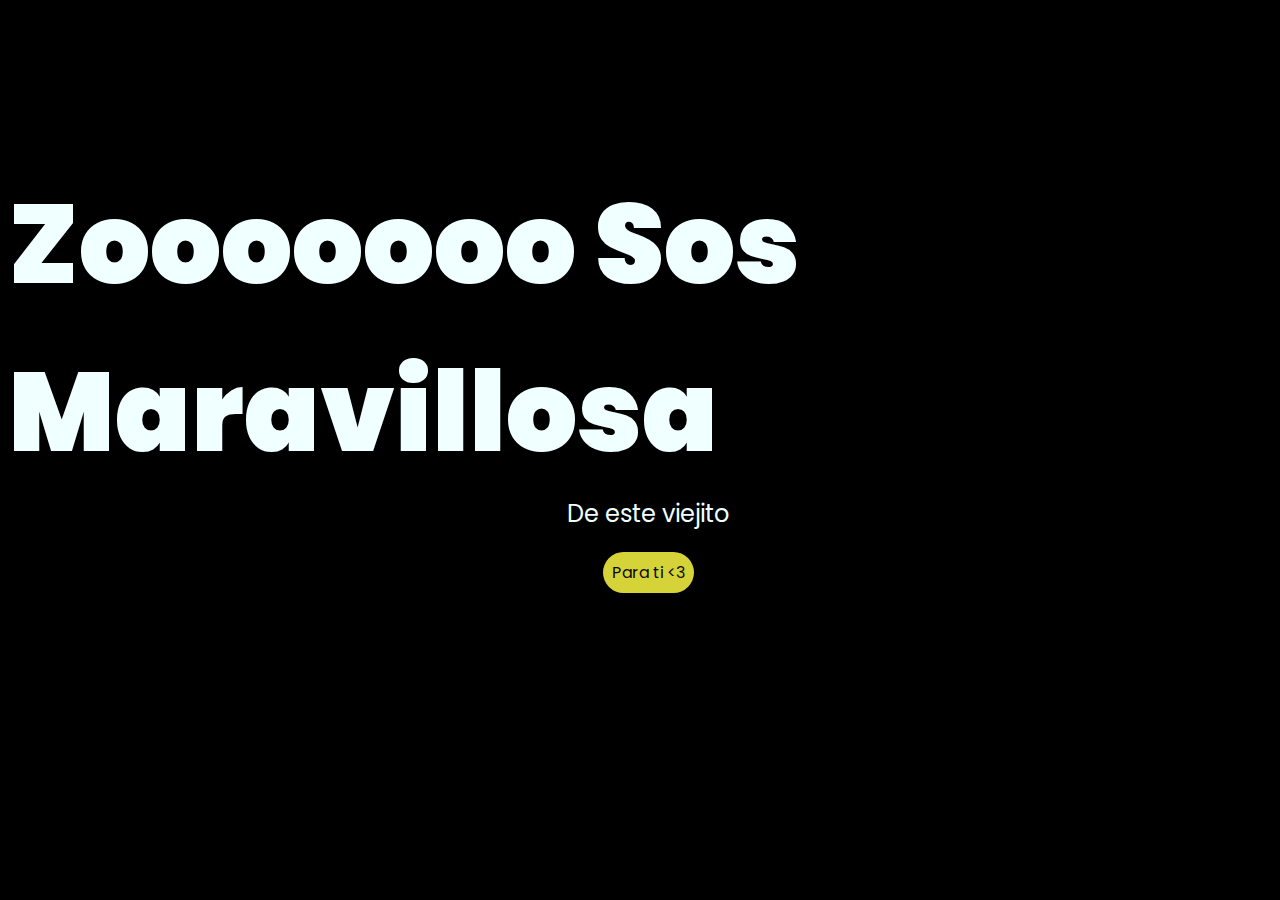
<file: index.html>
<!DOCTYPE html>
<html lang="es">

<head>
    <meta charset="UTF-8">
    <meta http-equiv="X-UA-Compatible" content="IE=edge">
    <meta name="viewport" content="width=device-width, initial-scale=1.0">
    <link rel="stylesheet" href="css/style.css">
    <link rel="icon" href="img/flowers.png" type="image/x-icon">
    <title>☀️Para mi Sol☀️</title>
</head>

<body>
    <div class="greetings">
        <span></span>
        <span>Zooooooo</span>
        <span>Sos</span>
        <span>Maravillosa</span>
        <span></span>
    </div>
    <div class="description">
        <span>De este viejito</span>
    </div>
    <div class="button">
        <button class="botones">
            <a href="MiFlorAmarilla.html" style="color: #0a0a0a;">Para ti <3</a>
        </button>
    </div>

</body>

</html>
</file>
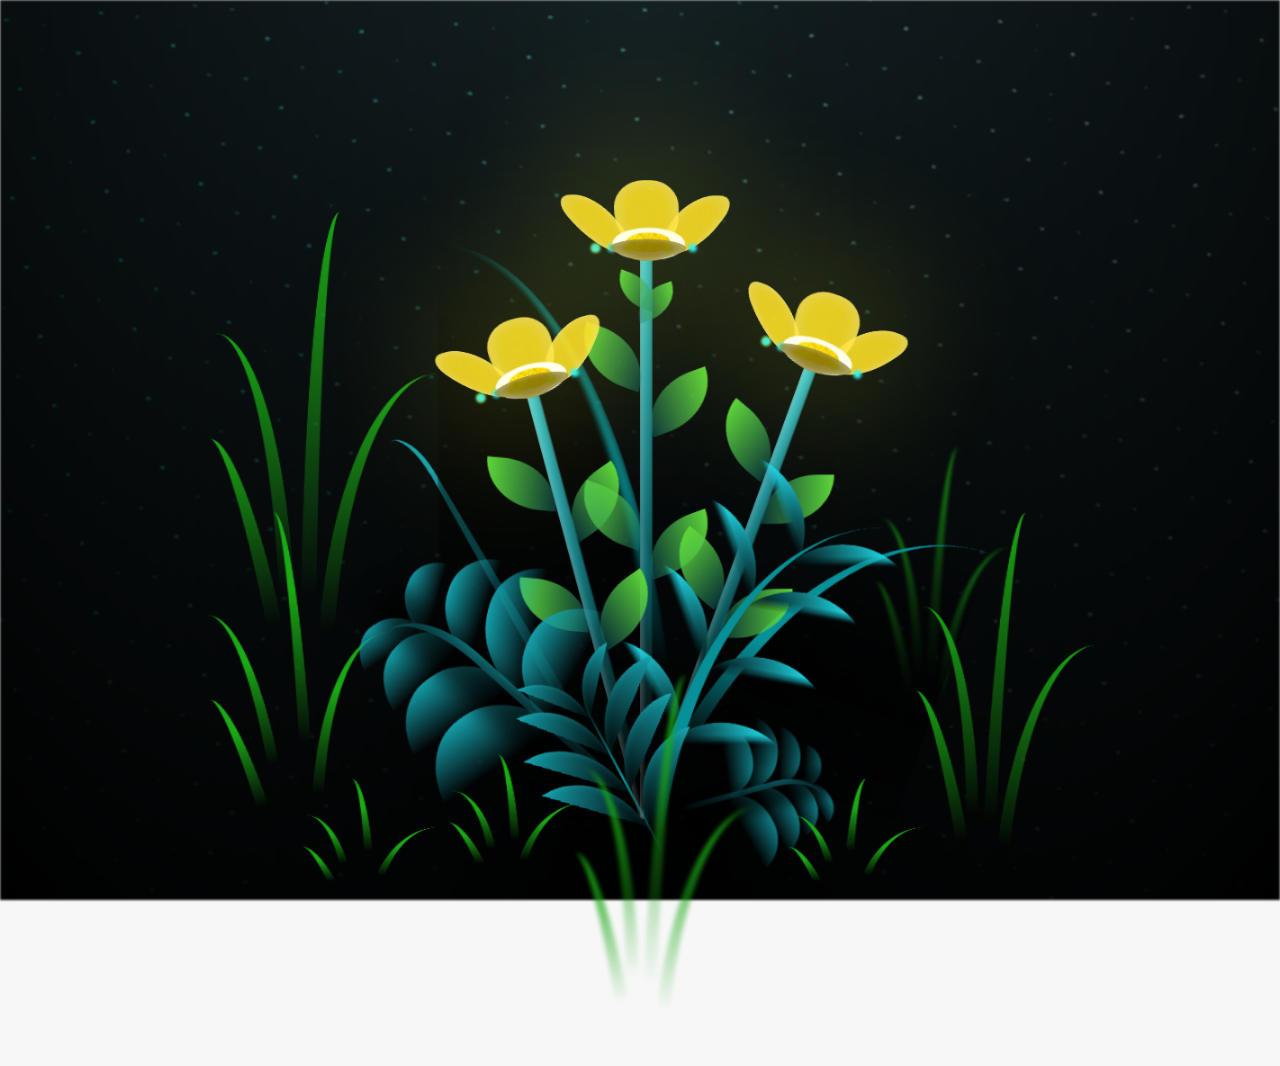
<file: flower.html>
<!DOCTYPE html>
<html lang="es">
  <head>
    <meta charset="UTF-8" />
    <meta http-equiv="X-UA-Compatible" content="IE=edge" />
    <meta name="viewport" content="width=device-width, initial-scale=1.0" />
    <link rel="stylesheet" href="css/main.css" />
    <link rel="icon" href="img/flowers.png" type="image/x-icon" />
    <title>💛Te amo💛</title>
  </head>
  <body class="container">
    <audio src="sound/ChristianBasso&HaienQiu-Flowers.mp3" autoplay></audio>
    <div id="lyrics">
     
    </div>
    <!-- <h1 class="titulo">Estas flores amarillas son un reflejo de la alegría que traes a mi vida. <br> <br>
      Gracias por iluminar mis días con tu presencia.</h1> -->
  
    <div class="night"></div>
    <div class="flowers">
      <div class="flower flower--1">
        <div class="flower__leafs flower__leafs--1">
          <div class="flower__leaf flower__leaf--1"></div>
          <div class="flower__leaf flower__leaf--2"></div>
          <div class="flower__leaf flower__leaf--3"></div>
          <div class="flower__leaf flower__leaf--4"></div>
          <div class="flower__white-circle"></div>

          <div class="flower__light flower__light--1"></div>
          <div class="flower__light flower__light--2"></div>
          <div class="flower__light flower__light--3"></div>
          <div class="flower__light flower__light--4"></div>
          <div class="flower__light flower__light--5"></div>
          <div class="flower__light flower__light--6"></div>
          <div class="flower__light flower__light--7"></div>
          <div class="flower__light flower__light--8"></div>
        </div>
        <div class="flower__line">
          <div class="flower__line__leaf flower__line__leaf--1"></div>
          <div class="flower__line__leaf flower__line__leaf--2"></div>
          <div class="flower__line__leaf flower__line__leaf--3"></div>
          <div class="flower__line__leaf flower__line__leaf--4"></div>
          <div class="flower__line__leaf flower__line__leaf--5"></div>
          <div class="flower__line__leaf flower__line__leaf--6"></div>
        </div>
      </div>

      <div class="flower flower--2">
        <div class="flower__leafs flower__leafs--2">
          <div class="flower__leaf flower__leaf--1"></div>
          <div class="flower__leaf flower__leaf--2"></div>
          <div class="flower__leaf flower__leaf--3"></div>
          <div class="flower__leaf flower__leaf--4"></div>
          <div class="flower__white-circle"></div>

          <div class="flower__light flower__light--1"></div>
          <div class="flower__light flower__light--2"></div>
          <div class="flower__light flower__light--3"></div>
          <div class="flower__light flower__light--4"></div>
          <div class="flower__light flower__light--5"></div>
          <div class="flower__light flower__light--6"></div>
          <div class="flower__light flower__light--7"></div>
          <div class="flower__light flower__light--8"></div>
        </div>
        <div class="flower__line">
          <div class="flower__line__leaf flower__line__leaf--1"></div>
          <div class="flower__line__leaf flower__line__leaf--2"></div>
          <div class="flower__line__leaf flower__line__leaf--3"></div>
          <div class="flower__line__leaf flower__line__leaf--4"></div>
        </div>
      </div>

      <div class="flower flower--3">
        <div class="flower__leafs flower__leafs--3">
          <div class="flower__leaf flower__leaf--1"></div>
          <div class="flower__leaf flower__leaf--2"></div>
          <div class="flower__leaf flower__leaf--3"></div>
          <div class="flower__leaf flower__leaf--4"></div>
          <div class="flower__white-circle"></div>

          <div class="flower__light flower__light--1"></div>
          <div class="flower__light flower__light--2"></div>
          <div class="flower__light flower__light--3"></div>
          <div class="flower__light flower__light--4"></div>
          <div class="flower__light flower__light--5"></div>
          <div class="flower__light flower__light--6"></div>
          <div class="flower__light flower__light--7"></div>
          <div class="flower__light flower__light--8"></div>
        </div>
        <div class="flower__line">
          <div class="flower__line__leaf flower__line__leaf--1"></div>
          <div class="flower__line__leaf flower__line__leaf--2"></div>
          <div class="flower__line__leaf flower__line__leaf--3"></div>
          <div class="flower__line__leaf flower__line__leaf--4"></div>
        </div>
      </div>

      <div class="grow-ans" style="--d: 1.2s">
        <div class="flower__g-long">
          <div class="flower__g-long__top"></div>
          <div class="flower__g-long__bottom"></div>
        </div>
      </div>

      <div class="growing-grass">
        <div class="flower__grass flower__grass--1">
          <div class="flower__grass--top"></div>
          <div class="flower__grass--bottom"></div>
          <div class="flower__grass__leaf flower__grass__leaf--1"></div>
          <div class="flower__grass__leaf flower__grass__leaf--2"></div>
          <div class="flower__grass__leaf flower__grass__leaf--3"></div>
          <div class="flower__grass__leaf flower__grass__leaf--4"></div>
          <div class="flower__grass__leaf flower__grass__leaf--5"></div>
          <div class="flower__grass__leaf flower__grass__leaf--6"></div>
          <div class="flower__grass__leaf flower__grass__leaf--7"></div>
          <div class="flower__grass__leaf flower__grass__leaf--8"></div>
          <div class="flower__grass__overlay"></div>
        </div>
      </div>

      <div class="growing-grass">
        <div class="flower__grass flower__grass--2">
          <div class="flower__grass--top"></div>
          <div class="flower__grass--bottom"></div>
          <div class="flower__grass__leaf flower__grass__leaf--1"></div>
          <div class="flower__grass__leaf flower__grass__leaf--2"></div>
          <div class="flower__grass__leaf flower__grass__leaf--3"></div>
          <div class="flower__grass__leaf flower__grass__leaf--4"></div>
          <div class="flower__grass__leaf flower__grass__leaf--5"></div>
          <div class="flower__grass__leaf flower__grass__leaf--6"></div>
          <div class="flower__grass__leaf flower__grass__leaf--7"></div>
          <div class="flower__grass__leaf flower__grass__leaf--8"></div>
          <div class="flower__grass__overlay"></div>
        </div>
      </div>

      <div class="grow-ans" style="--d: 2.4s">
        <div class="flower__g-right flower__g-right--1">
          <div class="leaf"></div>
        </div>
      </div>

      <div class="grow-ans" style="--d: 2.8s">
        <div class="flower__g-right flower__g-right--2">
          <div class="leaf"></div>
        </div>
      </div>

      <div class="grow-ans" style="--d: 2.8s">
        <div class="flower__g-front">
          <div
            class="flower__g-front__leaf-wrapper flower__g-front__leaf-wrapper--1"
          >
            <div class="flower__g-front__leaf"></div>
          </div>
          <div
            class="flower__g-front__leaf-wrapper flower__g-front__leaf-wrapper--2"
          >
            <div class="flower__g-front__leaf"></div>
          </div>
          <div
            class="flower__g-front__leaf-wrapper flower__g-front__leaf-wrapper--3"
          >
            <div class="flower__g-front__leaf"></div>
          </div>
          <div
            class="flower__g-front__leaf-wrapper flower__g-front__leaf-wrapper--4"
          >
            <div class="flower__g-front__leaf"></div>
          </div>
          <div
            class="flower__g-front__leaf-wrapper flower__g-front__leaf-wrapper--5"
          >
            <div class="flower__g-front__leaf"></div>
          </div>
          <div
            class="flower__g-front__leaf-wrapper flower__g-front__leaf-wrapper--6"
          >
            <div class="flower__g-front__leaf"></div>
          </div>
          <div
            class="flower__g-front__leaf-wrapper flower__g-front__leaf-wrapper--7"
          >
            <div class="flower__g-front__leaf"></div>
          </div>
          <div
            class="flower__g-front__leaf-wrapper flower__g-front__leaf-wrapper--8"
          >
            <div class="flower__g-front__leaf"></div>
          </div>
          <div class="flower__g-front__line"></div>
        </div>
      </div>

      <div class="grow-ans" style="--d: 3.2s">
        <div class="flower__g-fr">
          <div class="leaf"></div>
          <div class="flower__g-fr__leaf flower__g-fr__leaf--1"></div>
          <div class="flower__g-fr__leaf flower__g-fr__leaf--2"></div>
          <div class="flower__g-fr__leaf flower__g-fr__leaf--3"></div>
          <div class="flower__g-fr__leaf flower__g-fr__leaf--4"></div>
          <div class="flower__g-fr__leaf flower__g-fr__leaf--5"></div>
          <div class="flower__g-fr__leaf flower__g-fr__leaf--6"></div>
          <div class="flower__g-fr__leaf flower__g-fr__leaf--7"></div>
          <div class="flower__g-fr__leaf flower__g-fr__leaf--8"></div>
        </div>
      </div>

      <div class="long-g long-g--0">
        <div class="grow-ans" style="--d: 3s">
          <div class="leaf leaf--0"></div>
        </div>
        <div class="grow-ans" style="--d: 2.2s">
          <div class="leaf leaf--1"></div>
        </div>
        <div class="grow-ans" style="--d: 3.4s">
          <div class="leaf leaf--2"></div>
        </div>
        <div class="grow-ans" style="--d: 3.6s">
          <div class="leaf leaf--3"></div>
        </div>
      </div>

      <div class="long-g long-g--1">
        <div class="grow-ans" style="--d: 3.6s">
          <div class="leaf leaf--0"></div>
        </div>
        <div class="grow-ans" style="--d: 3.8s">
          <div class="leaf leaf--1"></div>
        </div>
        <div class="grow-ans" style="--d: 4s">
          <div class="leaf leaf--2"></div>
        </div>
        <div class="grow-ans" style="--d: 4.2s">
          <div class="leaf leaf--3"></div>
        </div>
      </div>

      <div class="long-g long-g--2">
        <div class="grow-ans" style="--d: 4s">
          <div class="leaf leaf--0"></div>
        </div>
        <div class="grow-ans" style="--d: 4.2s">
          <div class="leaf leaf--1"></div>
        </div>
        <div class="grow-ans" style="--d: 4.4s">
          <div class="leaf leaf--2"></div>
        </div>
        <div class="grow-ans" style="--d: 4.6s">
          <div class="leaf leaf--3"></div>
        </div>
      </div>

      <div class="long-g long-g--3">
        <div class="grow-ans" style="--d: 4s">
          <div class="leaf leaf--0"></div>
        </div>
        <div class="grow-ans" style="--d: 4.2s">
          <div class="leaf leaf--1"></div>
        </div>
        <div class="grow-ans" style="--d: 3s">
          <div class="leaf leaf--2"></div>
        </div>
        <div class="grow-ans" style="--d: 3.6s">
          <div class="leaf leaf--3"></div>
        </div>
      </div>

      <div class="long-g long-g--4">
        <div class="grow-ans" style="--d: 4s">
          <div class="leaf leaf--0"></div>
        </div>
        <div class="grow-ans" style="--d: 4.2s">
          <div class="leaf leaf--1"></div>
        </div>
        <div class="grow-ans" style="--d: 3s">
          <div class="leaf leaf--2"></div>
        </div>
        <div class="grow-ans" style="--d: 3.6s">
          <div class="leaf leaf--3"></div>
        </div>
      </div>

      <div class="long-g long-g--5">
        <div class="grow-ans" style="--d: 4s">
          <div class="leaf leaf--0"></div>
        </div>
        <div class="grow-ans" style="--d: 4.2s">
          <div class="leaf leaf--1"></div>
        </div>
        <div class="grow-ans" style="--d: 3s">
          <div class="leaf leaf--2"></div>
        </div>
        <div class="grow-ans" style="--d: 3.6s">
          <div class="leaf leaf--3"></div>
        </div>
      </div>

      <div class="long-g long-g--6">
        <div class="grow-ans" style="--d: 4.2s">
          <div class="leaf leaf--0"></div>
        </div>
        <div class="grow-ans" style="--d: 4.4s">
          <div class="leaf leaf--1"></div>
        </div>
        <div class="grow-ans" style="--d: 4.6s">
          <div class="leaf leaf--2"></div>
        </div>
        <div class="grow-ans" style="--d: 4.8s">
          <div class="leaf leaf--3"></div>
        </div>
      </div>

      <div class="long-g long-g--7">
        <div class="grow-ans" style="--d: 3s">
          <div class="leaf leaf--0"></div>
        </div>
        <div class="grow-ans" style="--d: 3.2s">
          <div class="leaf leaf--1"></div>
        </div>
        <div class="grow-ans" style="--d: 3.5s">
          <div class="leaf leaf--2"></div>
        </div>
        <div class="grow-ans" style="--d: 3.6s">
          <div class="leaf leaf--3"></div>
        </div>
      </div>
    </div>
    <script src="anim.js"></script>
    <script src="main.js"></script>
  </body>
</html>
</file>
<file: css/style.css>
@import url('https://fonts.googleapis.com/css2?family=Poppins:ital,wght@0,500;1,900&display=swap');
*{
    font-family: 'Poppins',cursive;
}
body{
    color: azure;
    width: 100%;
    height: 82vh;
    display: flex;
    flex-direction: column;
    align-items: center;
    justify-content: center;
    background-color: black;
    /* padding-top: -30; */
}

.botones{
    padding: 9px;
    border-radius: 80px;
    background-color: transparent;
    border: none;
}

.botones a{
    background-color: #d6d339;
    padding: 9px;
    border-radius: 80px;
    -webkit-border-radius: 80px;
    -moz-border-radius: 80px;
    -ms-border-radius: 80px;
    -o-border-radius: 80px;

}

.botones a:focus{
    background-color: rgba(206, 63, 63, 0.767);
}

.greetings{
    font-size: 7rem;
    font-weight: 900;
}
.greetings > span{
    animation: glow 2.5s ease-in-out infinite;
}
@keyframes glow{
    0%, 100%{
        color: #fff;
        text-shadow: 0 0 12px #d6d339, 0 0 50px #d6d339, 0 0 100px #d6d339;
    }
    10%, 90%{
        color: #111;
        text-shadow: none;
    }
}
.greetings > span:nth-child(2){
    animation-delay: .2s ;
}
.greetings > span:nth-child(3){
    animation-delay: .4s ;
}
.greetings > span:nth-child(4){
    animation-delay: .6s;
}
.greetings > span:nth-child(5){
    animation-delay: .8s;
}
.greetings > span:nth-child(6){
    animation-delay: 1s;
}

.description{
    font-size: 1.5rem;
    margin-bottom: 20px;
}

.button a{
    text-decoration: none;
    font-size: 1rem;
    color: #111;
}

@media screen and (max-width:574px){
    .greetings{
        display: block;
        font-size: 4rem;
        font-weight: 800;
        text-align: center;
    }
    .description{
        font-size: 2rem;
    }
    
    .button a{
        font-size: 1rem;
    }
}
</file>
<file: css/main.css>
*,
*::after,
*::before {
  padding: 0;
  margin: 0;
  box-sizing: border-box;
}

:root {
  --dark-color: #000;
}

body {
  display: flex;
  align-items: flex-end;
  justify-content: center;
  min-height: 100vh;
  background-color: var(--dark-color);
  overflow: hidden;
  perspective: 1000px;
}

#lyrics {
  font-size: 28px;
  font-family: "Franklin Gothic Medium", "Arial Narrow", Arial, sans-serif;
  color: white;
  position: absolute;
  margin-bottom: 55%;
  z-index: 1;
  font-weight: bold;
  letter-spacing: 4px;
}
@media only screen and (max-width: 600px) {
  /* Estilos específicos para dispositivos con un ancho máximo de 600px */
  #lyrics {
      font-size: 14px; /* Reduce el tamaño del texto para dispositivos más pequeños */
      margin-bottom: 530px;
      letter-spacing: 3px;
  }

}
.titulo {
  margin-bottom: 180px;
  font-family: "Arial Narrow", Arial, sans-serif;
  color: yellow;
  position: absolute;
  font-weight: bold;
  letter-spacing: 10px;
  opacity: 0;
  animation: fadeIn 3s ease-in-out forwards;
  text-align: center;
}
@keyframes fadeIn {
  from {
    opacity: 0;
  }
  to {
    opacity: 1;
  }
}

.night {
  z-index: -1;
  position: absolute;
  left: 50%;
  top: 0;
  transform: translateX(-50%);
  width: 100%;
  height: 100%;
  filter: blur(0.1vmin);
  background-image: radial-gradient(
      ellipse at top,
      transparent 0%,
      var(--dark-color)
    ),
    radial-gradient(
      ellipse at bottom,
      var(--dark-color),
      rgba(145, 233, 255, 0.2)
    ),
    repeating-linear-gradient(
      220deg,
      rgb(0, 0, 0) 0px,
      rgb(0, 0, 0) 19px,
      transparent 19px,
      transparent 22px
    ),
    repeating-linear-gradient(
      189deg,
      rgb(0, 0, 0) 0px,
      rgb(0, 0, 0) 19px,
      transparent 19px,
      transparent 22px
    ),
    repeating-linear-gradient(
      148deg,
      rgb(0, 0, 0) 0px,
      rgb(0, 0, 0) 19px,
      transparent 19px,
      transparent 22px
    ),
    linear-gradient(90deg, rgb(0, 255, 250), rgb(240, 240, 240));
}

.flowers {
  position: relative;
  transform: scale(0.9);
  /*margin-bottom: 100px;
  */
}

@media only screen and (max-width: 600px) {
  /* Estilos específicos para dispositivos con un ancho máximo de 600px */
.flowers {
      font-size: 14px;
      margin-bottom: 35%;
      letter-spacing: 3px;
      transform: scale(1.0);
}

}

.flower {
  position: absolute;
  bottom: 10vmin;
  transform-origin: bottom center;
  z-index: 10;
  --fl-speed: 0.8s;
}
.flower--1 {
  -webkit-animation: moving-flower-1 4s linear infinite;
  animation: moving-flower-1 4s linear infinite;
}
.flower--1 .flower__line {
  height: 70vmin;
  -webkit-animation-delay: 0.3s;
  animation-delay: 0.3s;
}
.flower--1 .flower__line__leaf--1 {
  -webkit-animation: blooming-leaf-right var(--fl-speed) 1.6s backwards;
  animation: blooming-leaf-right var(--fl-speed) 1.6s backwards;
}
.flower--1 .flower__line__leaf--2 {
  -webkit-animation: blooming-leaf-right var(--fl-speed) 1.4s backwards;
  animation: blooming-leaf-right var(--fl-speed) 1.4s backwards;
}
.flower--1 .flower__line__leaf--3 {
  -webkit-animation: blooming-leaf-left var(--fl-speed) 1.2s backwards;
  animation: blooming-leaf-left var(--fl-speed) 1.2s backwards;
}
.flower--1 .flower__line__leaf--4 {
  -webkit-animation: blooming-leaf-left var(--fl-speed) 1s backwards;
  animation: blooming-leaf-left var(--fl-speed) 1s backwards;
}
.flower--1 .flower__line__leaf--5 {
  -webkit-animation: blooming-leaf-right var(--fl-speed) 1.8s backwards;
  animation: blooming-leaf-right var(--fl-speed) 1.8s backwards;
}
.flower--1 .flower__line__leaf--6 {
  -webkit-animation: blooming-leaf-left var(--fl-speed) 2s backwards;
  animation: blooming-leaf-left var(--fl-speed) 2s backwards;
}
.flower--2 {
  left: 50%;
  transform: rotate(20deg);
  -webkit-animation: moving-flower-2 4s linear infinite;
  animation: moving-flower-2 4s linear infinite;
}
.flower--2 .flower__line {
  height: 60vmin;
  -webkit-animation-delay: 0.6s;
  animation-delay: 0.6s;
}
.flower--2 .flower__line__leaf--1 {
  -webkit-animation: blooming-leaf-right var(--fl-speed) 1.9s backwards;
  animation: blooming-leaf-right var(--fl-speed) 1.9s backwards;
}
.flower--2 .flower__line__leaf--2 {
  -webkit-animation: blooming-leaf-right var(--fl-speed) 1.7s backwards;
  animation: blooming-leaf-right var(--fl-speed) 1.7s backwards;
}
.flower--2 .flower__line__leaf--3 {
  -webkit-animation: blooming-leaf-left var(--fl-speed) 1.5s backwards;
  animation: blooming-leaf-left var(--fl-speed) 1.5s backwards;
}
.flower--2 .flower__line__leaf--4 {
  -webkit-animation: blooming-leaf-left var(--fl-speed) 1.3s backwards;
  animation: blooming-leaf-left var(--fl-speed) 1.3s backwards;
}
.flower--3 {
  left: 50%;
  transform: rotate(-15deg);
  -webkit-animation: moving-flower-3 4s linear infinite;
  animation: moving-flower-3 4s linear infinite;
}
.flower--3 .flower__line {
  -webkit-animation-delay: 0.9s;
  animation-delay: 0.9s;
}
.flower--3 .flower__line__leaf--1 {
  -webkit-animation: blooming-leaf-right var(--fl-speed) 2.5s backwards;
  animation: blooming-leaf-right var(--fl-speed) 2.5s backwards;
}
.flower--3 .flower__line__leaf--2 {
  -webkit-animation: blooming-leaf-right var(--fl-speed) 2.3s backwards;
  animation: blooming-leaf-right var(--fl-speed) 2.3s backwards;
}
.flower--3 .flower__line__leaf--3 {
  -webkit-animation: blooming-leaf-left var(--fl-speed) 2.1s backwards;
  animation: blooming-leaf-left var(--fl-speed) 2.1s backwards;
}
.flower--3 .flower__line__leaf--4 {
  -webkit-animation: blooming-leaf-left var(--fl-speed) 1.9s backwards;
  animation: blooming-leaf-left var(--fl-speed) 1.9s backwards;
}
.flower__leafs {
  position: relative;
  -webkit-animation: blooming-flower 2s backwards;
  animation: blooming-flower 2s backwards;
}
.flower__leafs--1 {
  -webkit-animation-delay: 1.1s;
  animation-delay: 1.1s;
}
.flower__leafs--2 {
  -webkit-animation-delay: 1.4s;
  animation-delay: 1.4s;
}
.flower__leafs--3 {
  -webkit-animation-delay: 1.7s;
  animation-delay: 1.7s;
}
.flower__leafs::after {
  content: "";
  position: absolute;
  left: 0;
  top: 0;
  transform: translate(-50%, -100%);
  width: 8vmin;
  height: 8vmin;
  background-color: #f9fd25;
  /* background-color: #fd2525; */
  filter: blur(10vmin);
}
.flower__leaf {
  position: absolute;
  bottom: 0;
  left: 50%;
  width: 8vmin;
  height: 11vmin;
  border-radius: 51% 49% 47% 53%/44% 45% 55% 69%;
  background-color: #253bfd;
  background-color: #fddd25;
  transform-origin: bottom center;
  opacity: 0.9;
  box-shadow: inset 0 0 2vmin rgba(255, 255, 255, 0.5);
}
.flower__leaf--1 {
  transform: translate(-10%, 1%) rotateY(40deg) rotateX(-50deg);
}
.flower__leaf--2 {
  transform: translate(-50%, -4%) rotateX(40deg);
}
.flower__leaf--3 {
  transform: translate(-90%, 0%) rotateY(45deg) rotateX(50deg);
}
.flower__leaf--4 {
  width: 8vmin;
  height: 8vmin;
  transform-origin: bottom left;
  border-radius: 4vmin 10vmin 4vmin 4vmin;
  transform: translate(0%, 18%) rotateX(70deg) rotate(-43deg);
  background-color: #7c6901;
  z-index: 1;
  opacity: 0.8;
}
.flower__white-circle {
  position: absolute;
  left: -3.5vmin;
  top: -3vmin;
  width: 9vmin;
  height: 4vmin;
  border-radius: 50%;
  background-color: #fff;
}
.flower__white-circle::after {
  content: "";
  position: absolute;
  left: 50%;
  top: 45%;
  transform: translate(-50%, -50%);
  width: 60%;
  height: 60%;
  border-radius: inherit;
  background-image: repeating-linear-gradient(
      135deg,
      rgba(0, 0, 0, 0.03) 0px,
      rgba(0, 0, 0, 0.03) 1px,
      transparent 1px,
      transparent 12px
    ),
    repeating-linear-gradient(
      45deg,
      rgba(0, 0, 0, 0.03) 0px,
      rgba(0, 0, 0, 0.03) 1px,
      transparent 1px,
      transparent 12px
    ),
    repeating-linear-gradient(
      67.5deg,
      rgba(0, 0, 0, 0.03) 0px,
      rgba(0, 0, 0, 0.03) 1px,
      transparent 1px,
      transparent 12px
    ),
    repeating-linear-gradient(
      135deg,
      rgba(0, 0, 0, 0.03) 0px,
      rgba(0, 0, 0, 0.03) 1px,
      transparent 1px,
      transparent 12px
    ),
    repeating-linear-gradient(
      45deg,
      rgba(0, 0, 0, 0.03) 0px,
      rgba(0, 0, 0, 0.03) 1px,
      transparent 1px,
      transparent 12px
    ),
    repeating-linear-gradient(
      112.5deg,
      rgba(0, 0, 0, 0.03) 0px,
      rgba(0, 0, 0, 0.03) 1px,
      transparent 1px,
      transparent 12px
    ),
    repeating-linear-gradient(
      112.5deg,
      rgba(0, 0, 0, 0.03) 0px,
      rgba(0, 0, 0, 0.03) 1px,
      transparent 1px,
      transparent 12px
    ),
    repeating-linear-gradient(
      45deg,
      rgba(0, 0, 0, 0.03) 0px,
      rgba(0, 0, 0, 0.03) 1px,
      transparent 1px,
      transparent 12px
    ),
    repeating-linear-gradient(
      22.5deg,
      rgba(0, 0, 0, 0.03) 0px,
      rgba(0, 0, 0, 0.03) 1px,
      transparent 1px,
      transparent 12px
    ),
    repeating-linear-gradient(
      45deg,
      rgba(0, 0, 0, 0.03) 0px,
      rgba(0, 0, 0, 0.03) 1px,
      transparent 1px,
      transparent 12px
    ),
    repeating-linear-gradient(
      22.5deg,
      rgba(0, 0, 0, 0.03) 0px,
      rgba(0, 0, 0, 0.03) 1px,
      transparent 1px,
      transparent 12px
    ),
    repeating-linear-gradient(
      135deg,
      rgba(0, 0, 0, 0.03) 0px,
      rgba(0, 0, 0, 0.03) 1px,
      transparent 1px,
      transparent 12px
    ),
    repeating-linear-gradient(
      157.5deg,
      rgba(0, 0, 0, 0.03) 0px,
      rgba(0, 0, 0, 0.03) 1px,
      transparent 1px,
      transparent 12px
    ),
    repeating-linear-gradient(
      67.5deg,
      rgba(0, 0, 0, 0.03) 0px,
      rgba(0, 0, 0, 0.03) 1px,
      transparent 1px,
      transparent 12px
    ),
    repeating-linear-gradient(
      67.5deg,
      rgba(0, 0, 0, 0.03) 0px,
      rgba(0, 0, 0, 0.03) 1px,
      transparent 1px,
      transparent 12px
    ),
    linear-gradient(90deg, rgb(255, 235, 18), rgb(255, 206, 0));
}
.flower__line {
  height: 55vmin;
  width: 1.5vmin;
  background-image: linear-gradient(
      to left,
      rgba(0, 0, 0, 0.2),
      transparent,
      rgba(255, 255, 255, 0.2)
    ),
    linear-gradient(to top, transparent 10%, #14757a, #39c6d6);
  box-shadow: inset 0 0 2px rgba(0, 0, 0, 0.5);
  -webkit-animation: grow-flower-tree 4s backwards;
  animation: grow-flower-tree 4s backwards;
}
.flower__line__leaf {
  --w: 7vmin;
  --h: calc(var(--w) + 2vmin);
  position: absolute;
  top: 20%;
  left: 90%;
  width: var(--w);
  height: var(--h);
  border-top-right-radius: var(--h);
  border-bottom-left-radius: var(--h);
  background-image: linear-gradient(to top, rgba(20, 117, 122, 0.4), #5ed639);
}
.flower__line__leaf--1 {
  transform: rotate(70deg) rotateY(30deg);
}
.flower__line__leaf--2 {
  top: 45%;
  transform: rotate(70deg) rotateY(30deg);
}
.flower__line__leaf--3,
.flower__line__leaf--4,
.flower__line__leaf--6 {
  border-top-right-radius: 0;
  border-bottom-left-radius: 0;
  border-top-left-radius: var(--h);
  border-bottom-right-radius: var(--h);
  left: -460%;
  top: 12%;
  transform: rotate(-70deg) rotateY(30deg);
}
.flower__line__leaf--4 {
  top: 40%;
}
.flower__line__leaf--5 {
  top: 0;
  transform-origin: left;
  transform: rotate(70deg) rotateY(30deg) scale(0.6);
}
.flower__line__leaf--6 {
  top: -2%;
  left: -450%;
  transform-origin: right;
  transform: rotate(-70deg) rotateY(30deg) scale(0.6);
}
.flower__light {
  position: absolute;
  bottom: 0vmin;
  width: 1vmin;
  height: 1vmin;
  background-color: rgb(255, 251, 0);
  border-radius: 50%;
  filter: blur(0.2vmin);
  -webkit-animation: light-ans 4s linear infinite backwards;
  animation: light-ans 4s linear infinite backwards;
}
.flower__light:nth-child(odd) {
  background-color: #23f0ff;
}
.flower__light--1 {
  left: -2vmin;
  -webkit-animation-delay: 1s;
  animation-delay: 1s;
}
.flower__light--2 {
  left: 3vmin;
  -webkit-animation-delay: 0.5s;
  animation-delay: 0.5s;
}
.flower__light--3 {
  left: -6vmin;
  -webkit-animation-delay: 0.3s;
  animation-delay: 0.3s;
}
.flower__light--4 {
  left: 6vmin;
  -webkit-animation-delay: 0.9s;
  animation-delay: 0.9s;
}
.flower__light--5 {
  left: -1vmin;
  -webkit-animation-delay: 1.5s;
  animation-delay: 1.5s;
}
.flower__light--6 {
  left: -4vmin;
  -webkit-animation-delay: 3s;
  animation-delay: 3s;
}
.flower__light--7 {
  left: 3vmin;
  -webkit-animation-delay: 2s;
  animation-delay: 2s;
}
.flower__light--8 {
  left: -6vmin;
  -webkit-animation-delay: 3.5s;
  animation-delay: 3.5s;
}
.flower__grass {
  --c: #159faa;
  --line-w: 1.5vmin;
  position: absolute;
  bottom: 12vmin;
  left: -7vmin;
  display: flex;
  flex-direction: column;
  align-items: flex-end;
  z-index: 20;
  transform-origin: bottom center;
  transform: rotate(-48deg) rotateY(40deg);
}
.flower__grass--1 {
  -webkit-animation: moving-grass 2s linear infinite;
  animation: moving-grass 2s linear infinite;
}
.flower__grass--2 {
  left: 2vmin;
  bottom: 10vmin;
  transform: scale(0.5) rotate(75deg) rotateX(10deg) rotateY(-200deg);
  opacity: 0.8;
  z-index: 0;
  -webkit-animation: moving-grass--2 1.5s linear infinite;
  animation: moving-grass--2 1.5s linear infinite;
}
.flower__grass--top {
  width: 7vmin;
  height: 10vmin;
  border-top-right-radius: 100%;
  border-right: var(--line-w) solid var(--c);
  transform-origin: bottom center;
  transform: rotate(-2deg);
}
.flower__grass--bottom {
  margin-top: -2px;
  width: var(--line-w);
  height: 25vmin;
  background-image: linear-gradient(to top, transparent, var(--c));
}
.flower__grass__leaf {
  --size: 10vmin;
  position: absolute;
  width: calc(var(--size) * 2.1);
  height: var(--size);
  border-top-left-radius: var(--size);
  border-top-right-radius: var(--size);
  background-image: linear-gradient(
    to top,
    transparent,
    transparent 30%,
    var(--c)
  );
  z-index: 100;
}
.flower__grass__leaf--1 {
  top: -6%;
  left: 30%;
  --size: 6vmin;
  transform: rotate(-20deg);
  -webkit-animation: growing-grass-ans--1 2s 2.6s backwards;
  animation: growing-grass-ans--1 2s 2.6s backwards;
}
@-webkit-keyframes growing-grass-ans--1 {
  0% {
    transform-origin: bottom left;
    transform: rotate(-20deg) scale(0);
  }
}
@keyframes growing-grass-ans--1 {
  0% {
    transform-origin: bottom left;
    transform: rotate(-20deg) scale(0);
  }
}
.flower__grass__leaf--2 {
  top: -5%;
  left: -110%;
  --size: 6vmin;
  transform: rotate(10deg);
  -webkit-animation: growing-grass-ans--2 2s 2.4s linear backwards;
  animation: growing-grass-ans--2 2s 2.4s linear backwards;
}
@-webkit-keyframes growing-grass-ans--2 {
  0% {
    transform-origin: bottom right;
    transform: rotate(10deg) scale(0);
  }
}
@keyframes growing-grass-ans--2 {
  0% {
    transform-origin: bottom right;
    transform: rotate(10deg) scale(0);
  }
}
.flower__grass__leaf--3 {
  top: 5%;
  left: 60%;
  --size: 8vmin;
  transform: rotate(-18deg) rotateX(-20deg);
  -webkit-animation: growing-grass-ans--3 2s 2.2s linear backwards;
  animation: growing-grass-ans--3 2s 2.2s linear backwards;
}
@-webkit-keyframes growing-grass-ans--3 {
  0% {
    transform-origin: bottom left;
    transform: rotate(-18deg) rotateX(-20deg) scale(0);
  }
}
@keyframes growing-grass-ans--3 {
  0% {
    transform-origin: bottom left;
    transform: rotate(-18deg) rotateX(-20deg) scale(0);
  }
}
.flower__grass__leaf--4 {
  top: 6%;
  left: -135%;
  --size: 8vmin;
  transform: rotate(2deg);
  -webkit-animation: growing-grass-ans--4 2s 2s linear backwards;
  animation: growing-grass-ans--4 2s 2s linear backwards;
}
@-webkit-keyframes growing-grass-ans--4 {
  0% {
    transform-origin: bottom right;
    transform: rotate(2deg) scale(0);
  }
}
@keyframes growing-grass-ans--4 {
  0% {
    transform-origin: bottom right;
    transform: rotate(2deg) scale(0);
  }
}
.flower__grass__leaf--5 {
  top: 20%;
  left: 60%;
  --size: 10vmin;
  transform: rotate(-24deg) rotateX(-20deg);
  -webkit-animation: growing-grass-ans--5 2s 1.8s linear backwards;
  animation: growing-grass-ans--5 2s 1.8s linear backwards;
}
@-webkit-keyframes growing-grass-ans--5 {
  0% {
    transform-origin: bottom left;
    transform: rotate(-24deg) rotateX(-20deg) scale(0);
  }
}
@keyframes growing-grass-ans--5 {
  0% {
    transform-origin: bottom left;
    transform: rotate(-24deg) rotateX(-20deg) scale(0);
  }
}
.flower__grass__leaf--6 {
  top: 22%;
  left: -180%;
  --size: 10vmin;
  transform: rotate(10deg);
  -webkit-animation: growing-grass-ans--6 2s 1.6s linear backwards;
  animation: growing-grass-ans--6 2s 1.6s linear backwards;
}
@-webkit-keyframes growing-grass-ans--6 {
  0% {
    transform-origin: bottom right;
    transform: rotate(10deg) scale(0);
  }
}
@keyframes growing-grass-ans--6 {
  0% {
    transform-origin: bottom right;
    transform: rotate(10deg) scale(0);
  }
}
.flower__grass__leaf--7 {
  top: 39%;
  left: 70%;
  --size: 10vmin;
  transform: rotate(-10deg);
  -webkit-animation: growing-grass-ans--7 2s 1.4s linear backwards;
  animation: growing-grass-ans--7 2s 1.4s linear backwards;
}
@-webkit-keyframes growing-grass-ans--7 {
  0% {
    transform-origin: bottom left;
    transform: rotate(-10deg) scale(0);
  }
}
@keyframes growing-grass-ans--7 {
  0% {
    transform-origin: bottom left;
    transform: rotate(-10deg) scale(0);
  }
}
.flower__grass__leaf--8 {
  top: 40%;
  left: -215%;
  --size: 11vmin;
  transform: rotate(10deg);
  -webkit-animation: growing-grass-ans--8 2s 1.2s linear backwards;
  animation: growing-grass-ans--8 2s 1.2s linear backwards;
}
@-webkit-keyframes growing-grass-ans--8 {
  0% {
    transform-origin: bottom right;
    transform: rotate(10deg) scale(0);
  }
}
@keyframes growing-grass-ans--8 {
  0% {
    transform-origin: bottom right;
    transform: rotate(10deg) scale(0);
  }
}
.flower__grass__overlay {
  position: absolute;
  top: -10%;
  right: 0%;
  width: 100%;
  height: 100%;
  background-color: rgba(0, 0, 0, 0.6);
  filter: blur(1.5vmin);
  z-index: 100;
}
.flower__g-long {
  --w: 2vmin;
  --h: 6vmin;
  --c: #159faa;
  position: absolute;
  bottom: 10vmin;
  left: -3vmin;
  transform-origin: bottom center;
  transform: rotate(-30deg) rotateY(-20deg);
  display: flex;
  flex-direction: column;
  align-items: flex-end;
  -webkit-animation: flower-g-long-ans 3s linear infinite;
  animation: flower-g-long-ans 3s linear infinite;
}
@-webkit-keyframes flower-g-long-ans {
  0%,
  100% {
    transform: rotate(-30deg) rotateY(-20deg);
  }
  50% {
    transform: rotate(-32deg) rotateY(-20deg);
  }
}
@keyframes flower-g-long-ans {
  0%,
  100% {
    transform: rotate(-30deg) rotateY(-20deg);
  }
  50% {
    transform: rotate(-32deg) rotateY(-20deg);
  }
}
.flower__g-long__top {
  top: calc(var(--h) * -1);
  width: calc(var(--w) + 1vmin);
  height: var(--h);
  border-top-right-radius: 100%;
  border-right: 0.7vmin solid var(--c);
  transform: translate(-0.7vmin, 1vmin);
}
.flower__g-long__bottom {
  width: var(--w);
  height: 50vmin;
  transform-origin: bottom center;
  background-image: linear-gradient(to top, transparent 30%, var(--c));
  box-shadow: inset 0 0 2px rgba(0, 0, 0, 0.5);
  -webkit-clip-path: polygon(35% 0, 65% 1%, 100% 100%, 0% 100%);
  clip-path: polygon(35% 0, 65% 1%, 100% 100%, 0% 100%);
}
.flower__g-right {
  position: absolute;
  bottom: 6vmin;
  left: -2vmin;
  transform-origin: bottom left;
  transform: rotate(20deg);
}
.flower__g-right .leaf {
  width: 30vmin;
  height: 50vmin;
  border-top-left-radius: 100%;
  border-left: 2vmin solid #079097;
  background-image: linear-gradient(
    to bottom,
    transparent,
    var(--dark-color) 60%
  );
  -webkit-mask-image: linear-gradient(to top, transparent 30%, #079097 60%);
}
.flower__g-right--1 {
  -webkit-animation: flower-g-right-ans 2.5s linear infinite;
  animation: flower-g-right-ans 2.5s linear infinite;
}
.flower__g-right--2 {
  left: 5vmin;
  transform: rotateY(-180deg);
  -webkit-animation: flower-g-right-ans--2 3s linear infinite;
  animation: flower-g-right-ans--2 3s linear infinite;
}
.flower__g-right--2 .leaf {
  height: 75vmin;
  filter: blur(0.3vmin);
  opacity: 0.8;
}
@-webkit-keyframes flower-g-right-ans {
  0%,
  100% {
    transform: rotate(20deg);
  }
  50% {
    transform: rotate(24deg) rotateX(-20deg);
  }
}
@keyframes flower-g-right-ans {
  0%,
  100% {
    transform: rotate(20deg);
  }
  50% {
    transform: rotate(24deg) rotateX(-20deg);
  }
}
@-webkit-keyframes flower-g-right-ans--2 {
  0%,
  100% {
    transform: rotateY(-180deg) rotate(0deg) rotateX(-20deg);
  }
  50% {
    transform: rotateY(-180deg) rotate(6deg) rotateX(-20deg);
  }
}
@keyframes flower-g-right-ans--2 {
  0%,
  100% {
    transform: rotateY(-180deg) rotate(0deg) rotateX(-20deg);
  }
  50% {
    transform: rotateY(-180deg) rotate(6deg) rotateX(-20deg);
  }
}
.flower__g-front {
  position: absolute;
  bottom: 6vmin;
  left: 2.5vmin;
  z-index: 100;
  transform-origin: bottom center;
  transform: rotate(-28deg) rotateY(30deg) scale(1.04);
  -webkit-animation: flower__g-front-ans 2s linear infinite;
  animation: flower__g-front-ans 2s linear infinite;
}
@-webkit-keyframes flower__g-front-ans {
  0%,
  100% {
    transform: rotate(-28deg) rotateY(30deg) scale(1.04);
  }
  50% {
    transform: rotate(-35deg) rotateY(40deg) scale(1.04);
  }
}
@keyframes flower__g-front-ans {
  0%,
  100% {
    transform: rotate(-28deg) rotateY(30deg) scale(1.04);
  }
  50% {
    transform: rotate(-35deg) rotateY(40deg) scale(1.04);
  }
}
.flower__g-front__line {
  width: 0.3vmin;
  height: 20vmin;
  background-image: linear-gradient(
    to top,
    transparent,
    #079097,
    transparent 100%
  );
  position: relative;
}
.flower__g-front__leaf-wrapper {
  position: absolute;
  top: 0;
  left: 0;
  transform-origin: bottom left;
  transform: rotate(10deg);
}
.flower__g-front__leaf-wrapper:nth-child(even) {
  left: 0vmin;
  transform: rotateY(-180deg) rotate(5deg);
  -webkit-animation: flower__g-front__leaf-left-ans 1s ease-in backwards;
  animation: flower__g-front__leaf-left-ans 1s ease-in backwards;
}
.flower__g-front__leaf-wrapper:nth-child(odd) {
  -webkit-animation: flower__g-front__leaf-ans 1s ease-in backwards;
  animation: flower__g-front__leaf-ans 1s ease-in backwards;
}
.flower__g-front__leaf-wrapper--1 {
  top: -8vmin;
  transform: scale(0.7);
  -webkit-animation: flower__g-front__leaf-ans 1s 5.5s ease-in backwards !important;
  animation: flower__g-front__leaf-ans 1s 5.5s ease-in backwards !important;
}
.flower__g-front__leaf-wrapper--2 {
  top: -8vmin;
  transform: rotateY(-180deg) scale(0.7) !important;
  -webkit-animation: flower__g-front__leaf-left-ans-2 1s 4.6s ease-in backwards !important;
  animation: flower__g-front__leaf-left-ans-2 1s 4.6s ease-in backwards !important;
}
.flower__g-front__leaf-wrapper--3 {
  top: -3vmin;
  -webkit-animation: flower__g-front__leaf-ans 1s 4.6s ease-in backwards;
  animation: flower__g-front__leaf-ans 1s 4.6s ease-in backwards;
}
.flower__g-front__leaf-wrapper--4 {
  top: -3vmin;
  transform: rotateY(-180deg) scale(0.9) !important;
  -webkit-animation: flower__g-front__leaf-left-ans-2 1s 4.6s ease-in backwards !important;
  animation: flower__g-front__leaf-left-ans-2 1s 4.6s ease-in backwards !important;
}
@-webkit-keyframes flower__g-front__leaf-left-ans-2 {
  0% {
    transform: rotateY(-180deg) scale(0);
  }
}
@keyframes flower__g-front__leaf-left-ans-2 {
  0% {
    transform: rotateY(-180deg) scale(0);
  }
}
.flower__g-front__leaf-wrapper--5,
.flower__g-front__leaf-wrapper--6 {
  top: 2vmin;
}
.flower__g-front__leaf-wrapper--7,
.flower__g-front__leaf-wrapper--8 {
  top: 6.5vmin;
}
.flower__g-front__leaf-wrapper--2 {
  -webkit-animation-delay: 5.2s !important;
  animation-delay: 5.2s !important;
}
.flower__g-front__leaf-wrapper--3 {
  -webkit-animation-delay: 4.9s !important;
  animation-delay: 4.9s !important;
}
.flower__g-front__leaf-wrapper--5 {
  -webkit-animation-delay: 4.3s !important;
  animation-delay: 4.3s !important;
}
.flower__g-front__leaf-wrapper--6 {
  -webkit-animation-delay: 4.1s !important;
  animation-delay: 4.1s !important;
}
.flower__g-front__leaf-wrapper--7 {
  -webkit-animation-delay: 3.8s !important;
  animation-delay: 3.8s !important;
}
.flower__g-front__leaf-wrapper--8 {
  -webkit-animation-delay: 3.5s !important;
  animation-delay: 3.5s !important;
}
@-webkit-keyframes flower__g-front__leaf-ans {
  0% {
    transform: rotate(10deg) scale(0);
  }
}
@keyframes flower__g-front__leaf-ans {
  0% {
    transform: rotate(10deg) scale(0);
  }
}
@-webkit-keyframes flower__g-front__leaf-left-ans {
  0% {
    transform: rotateY(-180deg) rotate(5deg) scale(0);
  }
}
@keyframes flower__g-front__leaf-left-ans {
  0% {
    transform: rotateY(-180deg) rotate(5deg) scale(0);
  }
}
.flower__g-front__leaf {
  width: 10vmin;
  height: 10vmin;
  border-radius: 100% 0% 0% 100%/100% 100% 0% 0%;
  box-shadow: inset 0 2px 1vmin hsla(184deg, 97%, 58%, 0.2);
  background-image: linear-gradient(
      to bottom left,
      transparent,
      var(--dark-color)
    ),
    linear-gradient(to bottom right, #159faa 50%, transparent 50%, transparent);
  -webkit-mask-image: linear-gradient(
    to bottom right,
    #159faa 50%,
    transparent 50%,
    transparent
  );
  mask-image: linear-gradient(
    to bottom right,
    #159faa 50%,
    transparent 50%,
    transparent
  );
}
.flower__g-fr {
  position: absolute;
  bottom: -4vmin;
  left: vmin;
  transform-origin: bottom left;
  z-index: 10;
  -webkit-animation: flower__g-fr-ans 2s linear infinite;
  animation: flower__g-fr-ans 2s linear infinite;
}
@-webkit-keyframes flower__g-fr-ans {
  0%,
  100% {
    transform: rotate(2deg);
  }
  50% {
    transform: rotate(4deg);
  }
}
@keyframes flower__g-fr-ans {
  0%,
  100% {
    transform: rotate(2deg);
  }
  50% {
    transform: rotate(4deg);
  }
}
.flower__g-fr .leaf {
  width: 30vmin;
  height: 50vmin;
  border-top-left-radius: 100%;
  border-left: 2vmin solid #079097;
  -webkit-mask-image: linear-gradient(to top, transparent 25%, #079097 50%);
  position: relative;
  z-index: 1;
}
.flower__g-fr__leaf {
  position: absolute;
  top: 0;
  left: 0;
  width: 10vmin;
  height: 10vmin;
  border-radius: 100% 0% 0% 100%/100% 100% 0% 0%;
  box-shadow: inset 0 2px 1vmin hsla(184deg, 97%, 58%, 0.2);
  background-image: linear-gradient(
      to bottom left,
      transparent,
      var(--dark-color) 98%
    ),
    linear-gradient(to bottom right, #23f0ff 45%, transparent 50%, transparent);
  -webkit-mask-image: linear-gradient(
    135deg,
    #159faa 40%,
    transparent 50%,
    transparent
  );
}
.flower__g-fr__leaf--1 {
  left: 20vmin;
  transform: rotate(45deg);
  -webkit-animation: flower__g-fr-leaft-ans-1 0.5s 5.2s linear backwards;
  animation: flower__g-fr-leaft-ans-1 0.5s 5.2s linear backwards;
}
@-webkit-keyframes flower__g-fr-leaft-ans-1 {
  0% {
    transform-origin: left;
    transform: rotate(45deg) scale(0);
  }
}
@keyframes flower__g-fr-leaft-ans-1 {
  0% {
    transform-origin: left;
    transform: rotate(45deg) scale(0);
  }
}
.flower__g-fr__leaf--2 {
  left: 12vmin;
  top: -7vmin;
  transform: rotate(25deg) rotateY(-180deg);
  -webkit-animation: flower__g-fr-leaft-ans-6 0.5s 5s linear backwards;
  animation: flower__g-fr-leaft-ans-6 0.5s 5s linear backwards;
}
.flower__g-fr__leaf--3 {
  left: 15vmin;
  top: 6vmin;
  transform: rotate(55deg);
  -webkit-animation: flower__g-fr-leaft-ans-5 0.5s 4.8s linear backwards;
  animation: flower__g-fr-leaft-ans-5 0.5s 4.8s linear backwards;
}
.flower__g-fr__leaf--4 {
  left: 6vmin;
  top: -2vmin;
  transform: rotate(25deg) rotateY(-180deg);
  -webkit-animation: flower__g-fr-leaft-ans-6 0.5s 4.6s linear backwards;
  animation: flower__g-fr-leaft-ans-6 0.5s 4.6s linear backwards;
}
.flower__g-fr__leaf--5 {
  left: 10vmin;
  top: 14vmin;
  transform: rotate(55deg);
  -webkit-animation: flower__g-fr-leaft-ans-5 0.5s 4.4s linear backwards;
  animation: flower__g-fr-leaft-ans-5 0.5s 4.4s linear backwards;
}
@-webkit-keyframes flower__g-fr-leaft-ans-5 {
  0% {
    transform-origin: left;
    transform: rotate(55deg) scale(0);
  }
}
@keyframes flower__g-fr-leaft-ans-5 {
  0% {
    transform-origin: left;
    transform: rotate(55deg) scale(0);
  }
}
.flower__g-fr__leaf--6 {
  left: 0vmin;
  top: 6vmin;
  transform: rotate(25deg) rotateY(-180deg);
  -webkit-animation: flower__g-fr-leaft-ans-6 0.5s 4.2s linear backwards;
  animation: flower__g-fr-leaft-ans-6 0.5s 4.2s linear backwards;
}
@-webkit-keyframes flower__g-fr-leaft-ans-6 {
  0% {
    transform-origin: right;
    transform: rotate(25deg) rotateY(-180deg) scale(0);
  }
}
@keyframes flower__g-fr-leaft-ans-6 {
  0% {
    transform-origin: right;
    transform: rotate(25deg) rotateY(-180deg) scale(0);
  }
}
.flower__g-fr__leaf--7 {
  left: 5vmin;
  top: 22vmin;
  transform: rotate(45deg);
  -webkit-animation: flower__g-fr-leaft-ans-7 0.5s 4s linear backwards;
  animation: flower__g-fr-leaft-ans-7 0.5s 4s linear backwards;
}
@-webkit-keyframes flower__g-fr-leaft-ans-7 {
  0% {
    transform-origin: left;
    transform: rotate(45deg) scale(0);
  }
}
@keyframes flower__g-fr-leaft-ans-7 {
  0% {
    transform-origin: left;
    transform: rotate(45deg) scale(0);
  }
}
.flower__g-fr__leaf--8 {
  left: -4vmin;
  top: 15vmin;
  transform: rotate(15deg) rotateY(-180deg);
  -webkit-animation: flower__g-fr-leaft-ans-8 0.5s 3.8s linear backwards;
  animation: flower__g-fr-leaft-ans-8 0.5s 3.8s linear backwards;
}
@-webkit-keyframes flower__g-fr-leaft-ans-8 {
  0% {
    transform-origin: right;
    transform: rotate(15deg) rotateY(-180deg) scale(0);
  }
}
@keyframes flower__g-fr-leaft-ans-8 {
  0% {
    transform-origin: right;
    transform: rotate(15deg) rotateY(-180deg) scale(0);
  }
}

.long-g {
  position: absolute;
  bottom: 25vmin;
  left: -42vmin;
  transform-origin: bottom left;
}
.long-g--1 {
  bottom: 0vmin;
  transform: scale(0.8) rotate(-5deg);
}
.long-g--1 .leaf {
  -webkit-mask-image: linear-gradient(
    to top,
    transparent 40%,
    #079097 80%
  ) !important;
}
.long-g--1 .leaf--1 {
  --w: 5vmin;
  --h: 60vmin;
  left: -2vmin;
  transform: rotate(3deg) rotateY(-180deg);
}
.long-g--2,
.long-g--3 {
  bottom: -3vmin;
  left: -35vmin;
  transform-origin: center;
  transform: scale(0.6) rotateX(60deg);
}
.long-g--2 .leaf,
.long-g--3 .leaf {
  -webkit-mask-image: linear-gradient(
    to top,
    transparent 50%,
    #079097 80%
  ) !important;
}
.long-g--2 .leaf--1,
.long-g--3 .leaf--1 {
  left: -1vmin;
  transform: rotateY(-180deg);
}
.long-g--3 {
  left: -17vmin;
  bottom: 0vmin;
}
.long-g--3 .leaf {
  -webkit-mask-image: linear-gradient(
    to top,
    transparent 40%,
    #079097 80%
  ) !important;
}
.long-g--4 {
  left: 25vmin;
  bottom: -3vmin;
  transform-origin: center;
  transform: scale(0.6) rotateX(60deg);
}
.long-g--4 .leaf {
  -webkit-mask-image: linear-gradient(
    to top,
    transparent 50%,
    #079097 80%
  ) !important;
}
.long-g--5 {
  left: 42vmin;
  bottom: 0vmin;
  transform: scale(0.8) rotate(2deg);
}
.long-g--6 {
  left: 0vmin;
  bottom: -20vmin;
  z-index: 100;
  filter: blur(0.3vmin);
  transform: scale(0.8) rotate(2deg);
}
.long-g--7 {
  left: 35vmin;
  bottom: 20vmin;
  z-index: -1;
  filter: blur(0.3vmin);
  transform: scale(0.6) rotate(2deg);
  opacity: 0.7;
}
.long-g .leaf {
  --w: 15vmin;
  --h: 40vmin;
  --c: #1aaa15;
  position: absolute;
  bottom: 0;
  width: var(--w);
  height: var(--h);
  border-top-left-radius: 100%;
  border-left: 2vmin solid var(--c);
  -webkit-mask-image: linear-gradient(
    to top,
    transparent 20%,
    var(--dark-color)
  );
  transform-origin: bottom center;
}
.long-g .leaf--0 {
  left: 2vmin;
  -webkit-animation: leaf-ans-1 4s linear infinite;
  animation: leaf-ans-1 4s linear infinite;
}
.long-g .leaf--1 {
  --w: 5vmin;
  --h: 60vmin;
  -webkit-animation: leaf-ans-1 4s linear infinite;
  animation: leaf-ans-1 4s linear infinite;
}
.long-g .leaf--2 {
  --w: 10vmin;
  --h: 40vmin;
  left: -0.5vmin;
  bottom: 5vmin;
  transform-origin: bottom left;
  transform: rotateY(-180deg);
  -webkit-animation: leaf-ans-2 3s linear infinite;
  animation: leaf-ans-2 3s linear infinite;
}
.long-g .leaf--3 {
  --w: 5vmin;
  --h: 30vmin;
  left: -1vmin;
  bottom: 3.2vmin;
  transform-origin: bottom left;
  transform: rotate(-10deg) rotateY(-180deg);
  -webkit-animation: leaf-ans-3 3s linear infinite;
  animation: leaf-ans-3 3s linear infinite;
}

@-webkit-keyframes leaf-ans-1 {
  0%,
  100% {
    transform: rotate(-5deg) scale(1);
  }
  50% {
    transform: rotate(5deg) scale(1.1);
  }
}

@keyframes leaf-ans-1 {
  0%,
  100% {
    transform: rotate(-5deg) scale(1);
  }
  50% {
    transform: rotate(5deg) scale(1.1);
  }
}
@-webkit-keyframes leaf-ans-2 {
  0%,
  100% {
    transform: rotateY(-180deg) rotate(5deg);
  }
  50% {
    transform: rotateY(-180deg) rotate(0deg) scale(1.1);
  }
}
@keyframes leaf-ans-2 {
  0%,
  100% {
    transform: rotateY(-180deg) rotate(5deg);
  }
  50% {
    transform: rotateY(-180deg) rotate(0deg) scale(1.1);
  }
}
@-webkit-keyframes leaf-ans-3 {
  0%,
  100% {
    transform: rotate(-10deg) rotateY(-180deg);
  }
  50% {
    transform: rotate(-20deg) rotateY(-180deg);
  }
}
@keyframes leaf-ans-3 {
  0%,
  100% {
    transform: rotate(-10deg) rotateY(-180deg);
  }
  50% {
    transform: rotate(-20deg) rotateY(-180deg);
  }
}
.grow-ans {
  -webkit-animation: grow-ans 2s var(--d) backwards;
  animation: grow-ans 2s var(--d) backwards;
}

@-webkit-keyframes grow-ans {
  0% {
    transform: scale(0);
    opacity: 0;
  }
}

@keyframes grow-ans {
  0% {
    transform: scale(0);
    opacity: 0;
  }
}
@-webkit-keyframes light-ans {
  0% {
    opacity: 0;
    transform: translateY(0vmin);
  }
  25% {
    opacity: 1;
    transform: translateY(-5vmin) translateX(-2vmin);
  }
  50% {
    opacity: 1;
    transform: translateY(-15vmin) translateX(2vmin);
    filter: blur(0.2vmin);
  }
  75% {
    transform: translateY(-20vmin) translateX(-2vmin);
    filter: blur(0.2vmin);
  }
  100% {
    transform: translateY(-30vmin);
    opacity: 0;
    filter: blur(1vmin);
  }
}
@keyframes light-ans {
  0% {
    opacity: 0;
    transform: translateY(0vmin);
  }
  25% {
    opacity: 1;
    transform: translateY(-5vmin) translateX(-2vmin);
  }
  50% {
    opacity: 1;
    transform: translateY(-15vmin) translateX(2vmin);
    filter: blur(0.2vmin);
  }
  75% {
    transform: translateY(-20vmin) translateX(-2vmin);
    filter: blur(0.2vmin);
  }
  100% {
    transform: translateY(-30vmin);
    opacity: 0;
    filter: blur(1vmin);
  }
}
@-webkit-keyframes moving-flower-1 {
  0%,
  100% {
    transform: rotate(2deg);
  }
  50% {
    transform: rotate(-2deg);
  }
}
@keyframes moving-flower-1 {
  0%,
  100% {
    transform: rotate(2deg);
  }
  50% {
    transform: rotate(-2deg);
  }
}
@-webkit-keyframes moving-flower-2 {
  0%,
  100% {
    transform: rotate(18deg);
  }
  50% {
    transform: rotate(14deg);
  }
}
@keyframes moving-flower-2 {
  0%,
  100% {
    transform: rotate(18deg);
  }
  50% {
    transform: rotate(14deg);
  }
}
@-webkit-keyframes moving-flower-3 {
  0%,
  100% {
    transform: rotate(-18deg);
  }
  50% {
    transform: rotate(-20deg) rotateY(-10deg);
  }
}
@keyframes moving-flower-3 {
  0%,
  100% {
    transform: rotate(-18deg);
  }
  50% {
    transform: rotate(-20deg) rotateY(-10deg);
  }
}
@-webkit-keyframes blooming-leaf-right {
  0% {
    transform-origin: left;
    transform: rotate(70deg) rotateY(30deg) scale(0);
  }
}
@keyframes blooming-leaf-right {
  0% {
    transform-origin: left;
    transform: rotate(70deg) rotateY(30deg) scale(0);
  }
}
@-webkit-keyframes blooming-leaf-left {
  0% {
    transform-origin: right;
    transform: rotate(-70deg) rotateY(30deg) scale(0);
  }
}
@keyframes blooming-leaf-left {
  0% {
    transform-origin: right;
    transform: rotate(-70deg) rotateY(30deg) scale(0);
  }
}
@-webkit-keyframes grow-flower-tree {
  0% {
    height: 0;
    border-radius: 1vmin;
  }
}
@keyframes grow-flower-tree {
  0% {
    height: 0;
    border-radius: 1vmin;
  }
}
@-webkit-keyframes blooming-flower {
  0% {
    transform: scale(0);
  }
}
@keyframes blooming-flower {
  0% {
    transform: scale(0);
  }
}
@-webkit-keyframes moving-grass {
  0%,
  100% {
    transform: rotate(-48deg) rotateY(40deg);
  }
  50% {
    transform: rotate(-50deg) rotateY(40deg);
  }
}
@keyframes moving-grass {
  0%,
  100% {
    transform: rotate(-48deg) rotateY(40deg);
  }
  50% {
    transform: rotate(-50deg) rotateY(40deg);
  }
}
@-webkit-keyframes moving-grass--2 {
  0%,
  100% {
    transform: scale(0.5) rotate(75deg) rotateX(10deg) rotateY(-200deg);
  }
  50% {
    transform: scale(0.5) rotate(79deg) rotateX(10deg) rotateY(-200deg);
  }
}
@keyframes moving-grass--2 {
  0%,
  100% {
    transform: scale(0.5) rotate(75deg) rotateX(10deg) rotateY(-200deg);
  }
  50% {
    transform: scale(0.5) rotate(79deg) rotateX(10deg) rotateY(-200deg);
  }
}
.growing-grass {
  -webkit-animation: growing-grass-ans 1s 2s backwards;
  animation: growing-grass-ans 1s 2s backwards;
}

@-webkit-keyframes growing-grass-ans {
  0% {
    transform: scale(0);
  }
}

@keyframes growing-grass-ans {
  0% {
    transform: scale(0);
  }
}
.container * {
  -webkit-animation-play-state: paused !important;
  animation-play-state: paused !important;
} /*# sourceMappingURL=main.css.map */


/* Reset de estilos básicos */
body, h1, p {
  margin: 0;
  padding: 0;
}

/* Estilos generales */
body {
  font-family: 'Arial', sans-serif;
  background-color: #f7f7f7;
  color: #333;
}

.container {
  max-width: 1200px;
  margin: 0 auto;
  padding: 20px;
}

h1 {
  font-size: 2em;
  line-height: 1.5;
  margin-bottom: 25px;
}

/* Media Queries para tamaños de pantalla diferentes */
@media screen and (max-width: 600px) {
  /* Estilos para pantallas pequeñas */
  h1 {
      font-size: 1.5em;
  }
}

@media screen and (min-width: 601px) and (max-width: 1024px) {
  /* Estilos para pantallas medianas */
  h1 {
      font-size: 1.8em;
  }
}

@media screen and (min-width: 1025px) {
  /* Estilos para pantallas grandes */
  h1 {
      font-size: 2em;
  }
}

/* Agregar más estilos según sea necesario */
</file>
